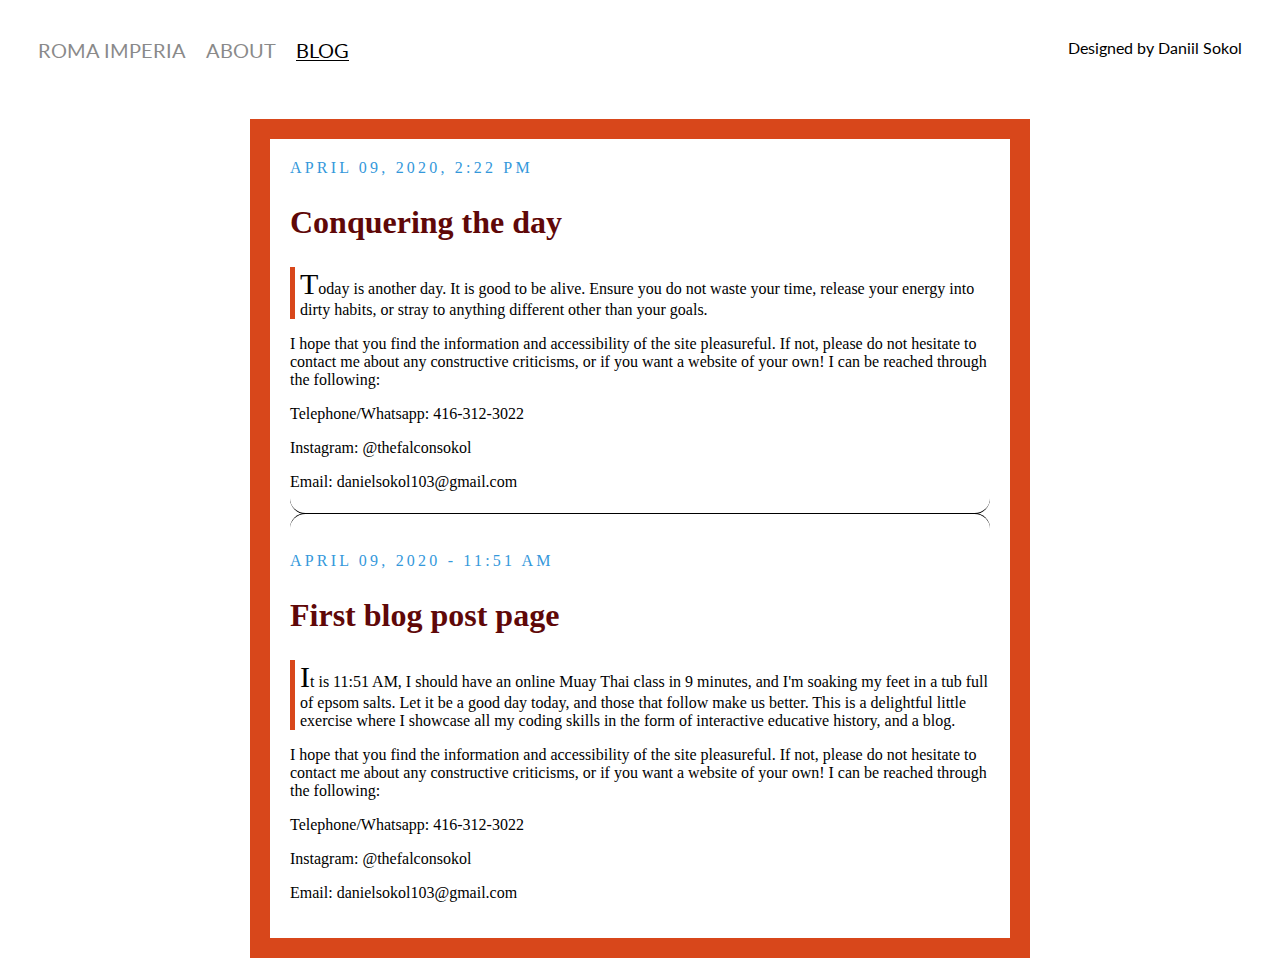
<file: blog.html>
<!DOCTYPE html>
<html lang="en">
<head>
    <meta charset="UTF-8">
    <link href="https://fonts.googleapis.com/css2?family=Lato:ital@1&family=Libre+Baskerville&display=swap" rel="stylesheet">
    <link href="https://fonts.googleapis.com/css2?family=Lato:ital@1&display=swap" rel="stylesheet">
    <link rel="stylesheet" href="styles.css">
    <title>Blog Updates</title>
</head>
<body>
    <div class="container">
        <div class="nav-wrapper">
            <div class="left-side">
                <div class="nav-link-wrapper">
                    <a href="index.html">Roma Imperia</a>
                </div>

                <div class="nav-link-wrapper">
                    <a href="about.html">About</a>
                </div>

                <div class="nav-link-wrapper active-nav-link">
                    <a href="blog.html">Blog</a>
                </div>
            </div>

        <div class="right-side"></div>
            <div class="brand">
                <div>Designed by Daniil Sokol</div>
            </div>
        </div>
    </div>

    <div class="blog">
        <div class="date">April 09, 2020, 2:22 PM</div>
        <h2>Conquering the day</h2>
        <p class="quote">Today is another day. It is good to be alive. Ensure you do not waste your time, release your energy into dirty habits, or stray to anything different other than your goals.</p>
        <div>
            <p>I hope that you find the information and accessibility of the site pleasureful. If not, please do not hesitate to contact me about any constructive criticisms, or if you want a website of your own! I can be reached through the following:</p>
        </div>
        
        <div>
            <p>Telephone/Whatsapp: 416-312-3022</p>
        
            <p>Instagram: @thefalconsokol</p>
            <p>Email: danielsokol103@gmail.com</p>

            <hr>
        </div>
        
        
    
        <div class="date">April 09, 2020 - 11:51 AM</div>
        <h2>First blog post page</h2>
        <p class="quote">It is 11:51 AM, I should have an online Muay Thai class in 9 minutes, and I'm soaking my feet in a tub full of epsom salts. Let it be a good day today, and those that follow make us better. This is a delightful little exercise where I showcase all my coding skills in the form of interactive educative history, and a blog.</p>
            <div>
                <p>I hope that you find the information and accessibility of the site pleasureful. If not, please do not hesitate to contact me about any constructive criticisms, or if you want a website of your own! I can be reached through the following:</p>
            </div>
            
            <div>
                <p>Telephone/Whatsapp: 416-312-3022</p>
            
                <p>Instagram: @thefalconsokol</p>
                <p>Email: danielsokol103@gmail.com</p>
            </div>
    </div>

</body>
</html>
</file>
<file: styles.css>
/* master styles */

body {
    margin: 0px;
    font-family: "Lato", sans-serif;
}

.container {
    display: grid;
    grid-template-columns: 1fr;
}

/* nav styles */

.nav-wrapper {
    display: flex;
    justify-content: space-between;
    padding: 38px;
}

.left-side {
    display: flex;
}

.nav-wrapper > .left-side > div {
    margin-right: 20px;
    font-size: 0.9em;
    text-transform: uppercase;
}

.nav-link-wrapper {
    height: 22px;
    border-bottom: 1px solid transparent;
    transition: border-bottom 0.5s;
}

.nav-link-wrapper a { 
    color: #8a8a8a;
    text-decoration: none;
    transition: color 0.5s;
    font-size: 20px;
}

.nav-link-wrapper:hover {
    border-bottom: 1px solid red;
}

.nav-link-wrapper a:hover {
    color: rgb(238, 97, 16);
}

.active-nav-link {
    border-bottom: 1px solid black;
}

.active-nav-link a {
    color: black !important;
}

/* Portfolio Styles */

.portfolio-items-wrapper {
    display: grid;
    grid-template-columns: 1fr 1fr 1fr;
}

.portfolio-item-wrapper {
    position: relative;
}

.portfolio-img-background {
    height: 350px;
    width: 100%;
    background-size: cover;
    background-position: center;
    background-repeat: no-repeat;
}

.img-text-wrapper {
    position: absolute;
    top: 0;
    display: flex;
    flex-direction: column;
    justify-content: center;
    align-items: center;
    height: 100%;
    text-align: center;
    padding-left: 100px;
    padding-right: 100px;
}

.logo-wrapper img {
    width: 50%;
    margin-bottom: 20px;
    mix-blend-mode: screen;
}

.img-text-wrapper .subtitle {
    transition: 1s;
    font-weight: 600;
    color: transparent;
}

.img-text-wrapper:hover .subtitle {
    font-weight: 600;
    color: rgb(197, 216, 27);
}

.img-darken {
    transition: 1s;
    filter: brightness(10%)
}

.subtitle {
    font-size: 25px;
    font-family: "Libre Baskerville";

}

/* About Page Styles */
.two-column-wrapper {
    display: grid;
    grid-template-columns: 1fr 1fr;
}

.profile-image-wrapper img {
    width: 100%;
    margin: 30px;
}

.profile-content-wrapper {
    padding: 30px;
    
}

.profile-content-wrapper h1 {
    color: lightseagreen; 
    margin: 20px;
}

/* p {
    font-size: 26px;
    margin: 20px;
} */

.blog {
    border: 20px solid rgb(216, 71, 27);
	padding: 20px;
	max-width: 700px;
	width: 80%;
    margin: 20px auto; 
    font-family: Georgia, 'Times New Roman', Times, serif;
    margin-bottom: 20px;
}

.quote:first-letter {
    font-size: 30px;
}

.quote {
    border-left: 5px solid rgb(216, 71, 27);
    padding-left: 5px;
}

.date {
    color: #3498db;
    text-transform: uppercase;
    letter-spacing: 0.2rem;
}

h2 {
    color: #5f0808;
    font-size: 2.0rem;
}

/* Flaired edges, by Tomas Theunissen */

hr {
    overflow: visible; /* For IE */
    height: 30px;
    border-style: solid;
    border-color: black;
    border-width: 1px 0 0 0;
    border-radius: 20px;
    margin-top: 22px;
}
hr:before { /* Not really supposed to work, but does */
    display: block;
    content: "";
    height: 30px;
    margin-top: -31px;
    border-style: solid;
    border-color: black;
    border-width: 0 0 1px 0;
    border-radius: 20px;
}
</file>
